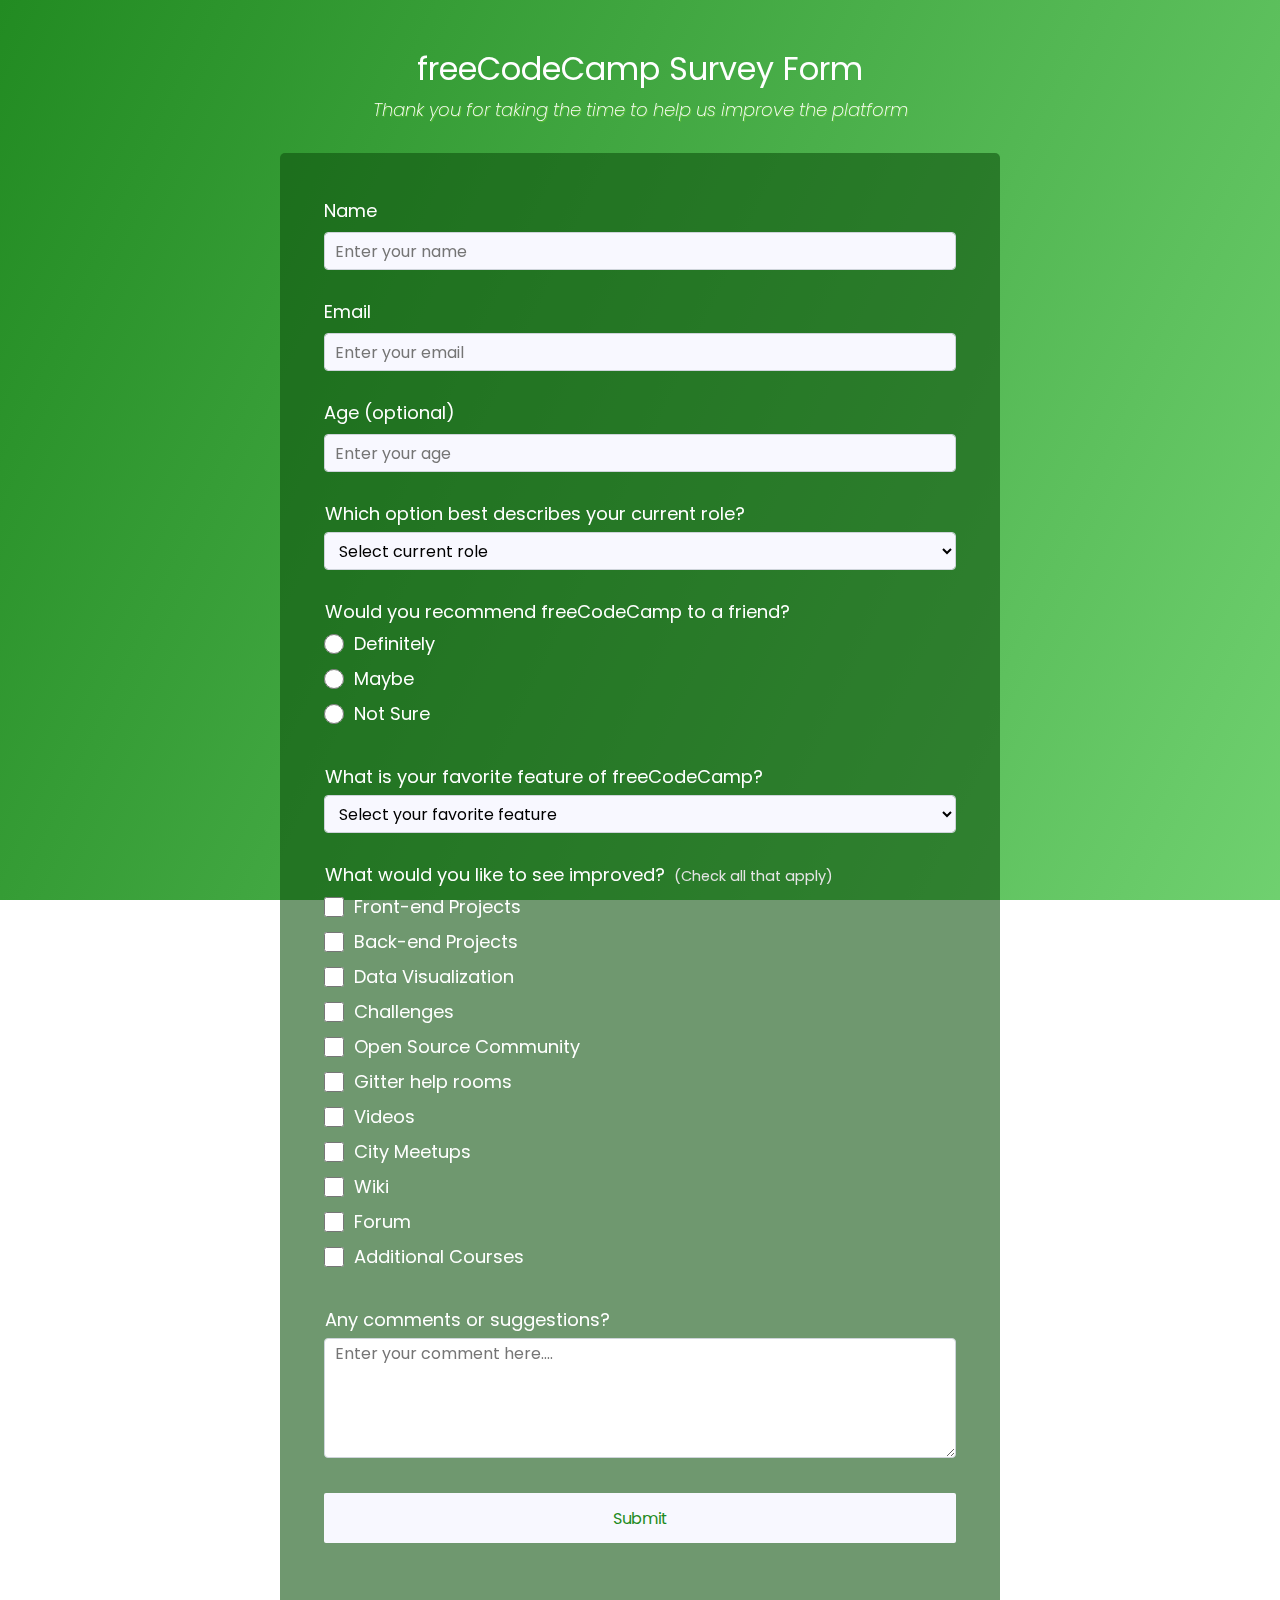
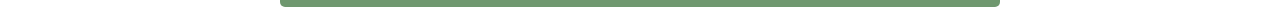
<file: index.html>
<!DOCTYPE html>
<html lang="en">
    <head>
        <meta charset="UTF-8" />
        <meta http-equiv="X-UA-Compatible" content="IE=edge" />
        <meta name="viewport" content="width=device-width, initial-scale=1.0" />
        <link rel="stylesheet" href="style.css" />
        <title>Survey Form</title>
    </head>
    <body>
        <div class="container">
            <header class="heading">
                <h1 id="title">freeCodeCamp Survey Form</h1>
                <p id="description">
                    Thank you for taking the time to help us improve the
                    platform
                </p>
            </header>

            <form action="" id="survey-form">
                <div class="form-info">
                    <label id="name-label" for="name">Name</label>
                    <input
                        type="text"
                        id="name"
                        name="name"
                        placeholder="Enter your name"
                        class="input"
                        required
                    />
                </div>
                <div class="form-info">
                    <label id="email-label" for="email">Email</label>
                    <input
                        type="email"
                        name="email"
                        id="email-label"
                        placeholder="Enter your email"
                        pattern="[a-z0-9._%+-]+@[a-z0-9.-]+\.[a-z]{2,}$"
                        class="input"
                        required
                    />
                </div>
                <div class="form-info">
                    <label id="number-label" for="number">Age (optional)</label>
                    <input
                        type="number"
                        id="number-label"
                        name="age"
                        placeholder="Enter your age"
                        min="18"
                        max="100"
                        class="input"
                    />
                </div>
                <div class="form-info">
                    <p>Which option best describes your current role?</p>
                    <select name="role" id="dropdown" class="input">
                        <option value="">Select current role</option>
                        <option value="studnet">Student</option>
                        <option value="full-job">Full time job</option>
                        <option value="f-time-learner">
                            Full time learner
                        </option>
                        <option value="p-n-t-say">Prefer not to say</option>
                        <option value="other">Other</option>
                    </select>
                </div>
                <div class="form-info">
                    <p>Would you recommend freeCodeCamp to a friend?</p>
                    <label for="radio1">
                        <input
                            type="radio"
                            id="radio1"
                            name="user-recommend"
                            value="definitely"
                            class="input-radio"
                        />
                        Definitely</label
                    >

                    <label for="radio2">
                        <input
                            type="radio"
                            name="user-recommend"
                            id="radio2"
                            value="maybe"
                            class="input-radio"
                        />

                        Maybe</label
                    >

                    <label for="radio3">
                        <input
                            type="radio"
                            name="user-recommend"
                            id="radio3"
                            value="not sure"
                            class="input-radio"
                        />
                        Not Sure</label
                    >
                </div>
                <div class="form-info">
                    <p>What is your favorite feature of freeCodeCamp?</p>
                    <select name="fav-feature" id="dropdown" class="input">
                        <option value="">Select your favorite feature</option>
                        <option value="challenges">Challenges</option>
                        <option value="projects">Projects</option>
                        <option value="community">Community</option>
                        <option value="open-source">Open Source</option>
                    </select>
                </div>
                <div class="form-info">
                    <p>
                        What would you like to see improved? <span class="clue">(Check all that
                        apply)</span>
                    </p>
                    <label for="">
                        <input
                            type="checkbox"
                            name="prefer"
                            value="front-end projects"
                            class="input-checkbox"
                        />
                        Front-end Projects
                    </label>
                    <label for="">
                        <input
                            type="checkbox"
                            name="prefer"
                            value="back-end projects"
                            class="input-checkbox"
                        />
                        Back-end Projects
                    </label>
                    <label for="">
                        <input
                            type="checkbox"
                            name="prefer"
                            value="data-visualization"
                            class="input-checkbox"
                        />
                        Data Visualization
                    </label>
                    <label for="">
                        <input
                            type="checkbox"
                            name="prefer"
                            value="challenges"
                            class="input-checkbox"
                        />
                        Challenges
                    </label>
                    <label for="">
                        <input
                            type="checkbox"
                            name="prefer"
                            value="open-source-community"
                            class="input-checkbox"
                        />
                        Open Source Community
                    </label>
                    <label for="">
                        <input
                            type="checkbox"
                            name="prefer"
                            value="gitter-help-rooms"
                            class="input-checkbox"
                        />
                        Gitter help rooms
                    </label>
                    <label for="">
                        <input
                            type="checkbox"
                            name="prefer"
                            value="videos"
                            class="input-checkbox"
                        />
                        Videos
                    </label>
                    <label for="">
                        <input
                            type="checkbox"
                            name="prefer"
                            value="city-meetups"
                            class="input-checkbox"
                        />
                        City Meetups
                    </label>
                    <label for="">
                        <input
                            type="checkbox"
                            name="prefer"
                            value="wiki"
                            class="input-checkbox"
                        />
                        Wiki
                    </label>
                    <label for="">
                        <input
                            type="checkbox"
                            name="prefer"
                            value="forum"
                            class="input-checkbox"
                        />
                        Forum
                    </label>
                    <label for="">
                        <input
                            type="checkbox"
                            name="prefer"
                            value="Additional-courses"
                            class="input-checkbox"
                        />
                        Additional Courses
                    </label>
                </div>
                <div class="form-info">
                    <p>Any comments or suggestions?</p>
                    <textarea
                        name="user-comment"
                        id="comments"
                        cols="30"
                        rows="10"
                        placeholder="Enter your comment here...."
                        class="input-textarea"
                    ></textarea>
                </div>
                <div class="form-info">
                    <button id="submit" type="submit" class="submit-button">
                        Submit
                    </button>
                </div>
            </form>
        </div>
    </body>
</html>
</file>
<file: style.css>
@import url("https://fonts.googleapis.com/css?family=Poppins:200i,400&display=swap");

/* variables for common rules */
:root {
    --text-color: white;
    --form-color: ghostwhite;
    --back-color: rgb(34, 139, 34);
}
*,
::before,
::after {
    box-sizing: border-box;
}

/* styling the body */

body {
    font-family: Poppins, sans-serif, verdana, Geneva, Tahoma;
    color: var(--text-color);
    font-weight: 400;
    font-size: 16px;
}
/* for background image */
body::before {
    content: "";
    width: 100%;
    height: 100%;
    position: fixed;
    z-index: -1;
    top: 0;
    right: 0;
    left: 0;
    bottom: 0;
    background: var(--back-color);
    background-image: linear-gradient(
            115deg,
            rgb(34, 139, 34, 0.8),
            rgb(144, 238, 144, 0.7)
        ),
        url(https://cdn.freecodecamp.org/testable-projects-fcc/images/survey-form-background.jpeg) !important;
    background-size: cover;
    background-repeat: no-repeat;
    background-position: center;
}

/* styling the main div and main tag */
.container {
    width: 100%;
    margin: 3.125rem auto 0 auto;
}
@media (min-width: 768px) {
    .container {
        max-width: 720px;
    }
}
/* styling header section */
.heading {
    padding: 0 0.625rem;
    margin-bottom: 1.875rem;
}
#title {
    margin-bottom: 5px;
    font-weight: 400;
    line-height: 1.2;
    font-size: 32px;
}
#description {
    font-style: italic;
    font-weight: 200;
    text-shadow: 1px 1px 1px rgb(173, 255, 47, 40%);
    font-size: 1.125rem;
}

#title,
#description {
    margin-top: 0;
    margin-bottom: 0.5rem;
    text-align: center;
    font-size: ;
}
h1,
p {
    margin-top: 0;
    margin-bottom: 5px;
}
p {
    font-size: 18px;
    margin-left: 1px;
}
/* styling the form */

#survey-form {
    background-color: rgba(15, 83, 15, 0.6);
    border-radius: 5px;
}

.form-info {
    margin: 0 auto 1.25rem auto;
    padding: 0.25rem;
}
label {
    display: flex;
    align-items: center;
    font-size: 1.125rem;
    margin-bottom: 8px;
}
.input {
    display: block;
    width: 100%;
    height: 38px;
    border-radius: 4px;
    border: 1px solid #ced4da;
    padding-left: 10px;
    padding-right: 10px;
    background-clip: padding-box;
    color: black;
    background-color: ghostwhite;
    transition: border-color 0.15s ease-in, box-shadow 0.15s ease-in-out;
}
.input:focus {
    border-color: lightgreen;
    outline: 0;
    box-shadow: 0 0 0 0.2rem lightgreen;
}

input,
button,
select,
textarea {
    margin: 0;
    font-family: inherit;
    font-size: inherit;
    line-height: inherit;
}

button {
    border: none;
}

.clue {
    margin-left: 0.25rem;
    font-size: 0.9rem;
    color: #e4e4e4;
}

.input-radio,
.input-checkbox {
    display: inline-block;
    margin-right: 10px;
    min-width: 20px;
    min-height: 20px;
}
.input-radio:checked,
.input-checkbox:checked {
    accent-color: lightgreen;
}
.input-textarea {
    width: 100%;
    height: 120px;
    padding-left: 10px;
    border-radius: 4px;
    border: 1px solid #ced4da;
    transition: border-color 0.15s ease-in, box-shadow 0.15s ease-in-out;
}
.input-textarea:focus {
    border-color: lightgreen;
    outline: 0;
    box-shadow: 0 0 0 0.2rem lightgreen;
}
.submit-button {
    width: 100%;
    height: 50px;
    border-radius: 2px;
    background-color: var(--form-color);
    color: var(--back-color);
}
.submit-button:hover {
    background-color: var(--back-color);
    color: var(--text-color);
    cursor: pointer;
}
@media (min-width: 480px) {
    form {
        padding: 2.5rem;
    }
}
</file>
